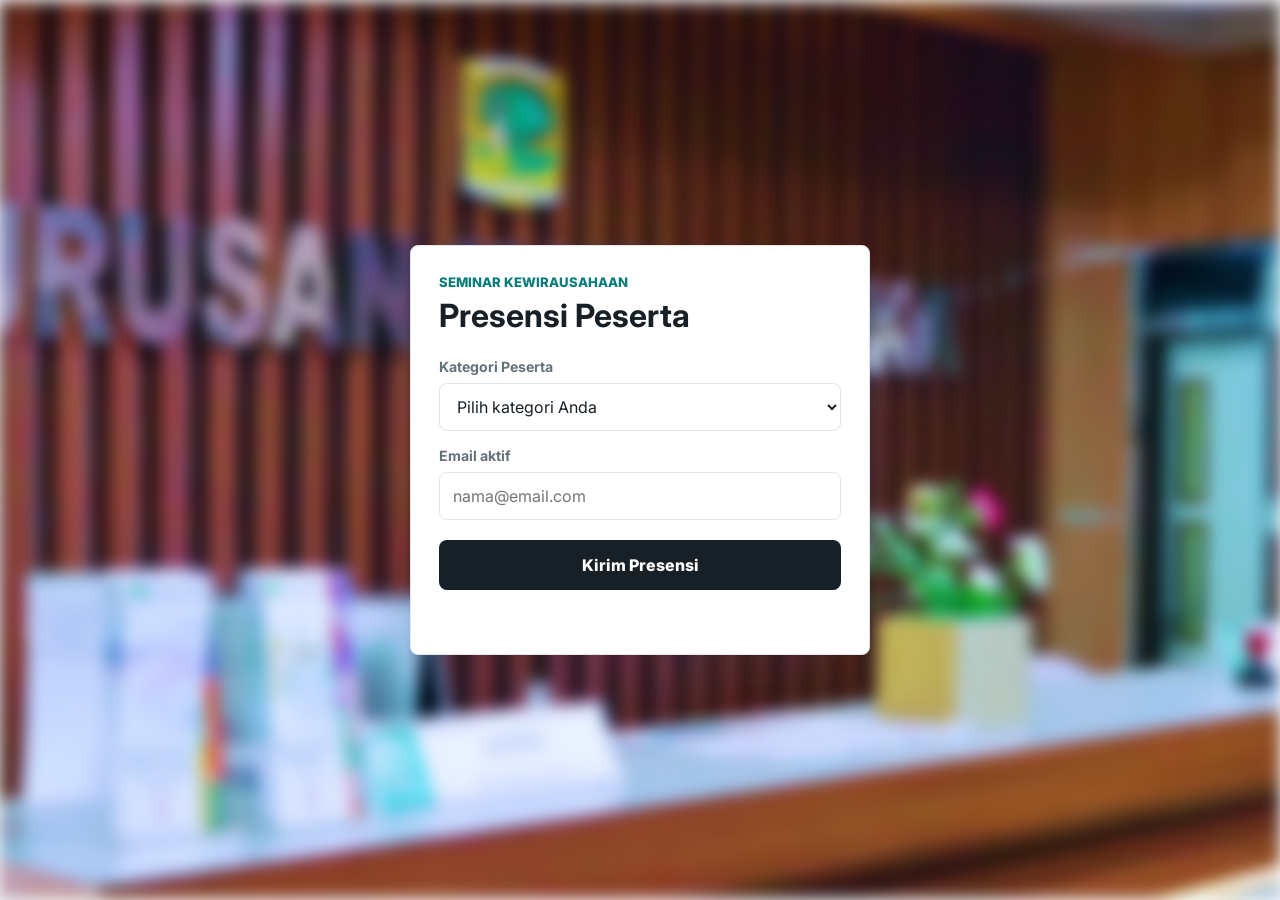
<file: index.html>
<!doctype html>
<html lang="id">
  <head>
    <meta charset="utf-8">
    <meta name="viewport" content="width=device-width, initial-scale=1">
    <title>Presensi Seminar Kewirausahaan</title>
    <meta name="description" content="Presensi peserta seminar kewirausahaan.">
    <link rel="preconnect" href="https://fonts.googleapis.com">
    <link rel="preconnect" href="https://fonts.gstatic.com" crossorigin>
    <link
      href="https://fonts.googleapis.com/css2?family=Inter:wght@400;500;600;700;800&display=swap"
      rel="stylesheet"
    >
    <link rel="stylesheet" href="styles.css">
  </head>
  <body>
    <main class="page">
      <form class="attendance-card" id="attendanceForm">
        <header class="header">
          <p>Seminar Kewirausahaan</p>
          <h1>Presensi Peserta</h1>
        </header>

        <label class="field">
          <span>Kategori Peserta</span>
          <select id="participantType" name="participantType" required>
            <option value="">Pilih kategori Anda</option>
            <option value="mahasiswa">Mahasiswa Kewirausahaan</option>
            <option value="umum">Peserta Umum</option>
          </select>
        </label>

        <!-- Section for Mahasiswa Kewirausahaan -->
        <div id="mahasiswaSection" class="form-section" style="display: none;">
          <label class="field">
            <span>Kelas</span>
            <select id="className" name="institution" required>
              <option value="">Pilih kelas</option>
            </select>
          </label>

          <label class="field">
            <span>Nama</span>
            <select id="fullName" name="fullName" required disabled>
              <option value="">Pilih kelas dulu</option>
            </select>
          </label>

          <label class="field">
            <span>NIM</span>
            <input id="studentId" name="studentId" type="text" readonly placeholder="Terisi otomatis">
          </label>
        </div>

        <!-- Section for Umum -->
        <div id="umumSection" class="form-section" style="display: none;">
          <label class="field">
            <span>Peserta terdaftar</span>
            <select id="umumName" name="umumName" disabled>
              <option value="">Pilih nama Anda</option>
            </select>
          </label>
          <label class="field">
            <span>Nama</span>
            <input id="nameManual" name="nameManual" type="text" placeholder="Masukkan nama lengkap">
          </label>

          <label class="field">
            <span>NIM / No. Identitas</span>
            <input id="nimManual" name="nimManual" type="text" placeholder="Masukkan NIM atau no. identitas">
          </label>
        </div>

        <label class="field">
          <span>Email aktif</span>
          <input
            id="email"
            name="email"
            type="email"
            autocomplete="email"
            placeholder="nama@email.com"
            required
          >
        </label>

        <div class="info-box" id="certInfoBox" style="display: none;">
          <p id="certInfoText"></p>
        </div>

        <button class="submit-button" type="submit">Kirim Presensi</button>
        <p class="status" id="formStatus" role="status" aria-live="polite"></p>
      </form>
    </main>

    <script src="script.js?v=restore-v4-1"></script>
  </body>
</html>
</file>
<file: styles.css>
:root {
  color-scheme: light;
  --bg: #f6f7f9;
  --card: #ffffff;
  --text: #172026;
  --muted: #66727a;
  --line: #dfe5e8;
  --focus: #087d7a;
  --button: #172026;
  --button-hover: #2b3941;
  --error: #b33a2b;
  --success: #087d7a;
}

* {
  box-sizing: border-box;
}

body {
  min-height: 100vh;
  margin: 0;
  font-family: Inter, system-ui, -apple-system, BlinkMacSystemFont, "Segoe UI", sans-serif;
  color: var(--text);
  background-color: var(--bg);
  position: relative;
}

body::before {
  content: '';
  position: fixed;
  top: 0;
  left: 0;
  width: 100%;
  height: 100%;
  background-image: url('assets/Bg_DMSD.png');
  background-attachment: fixed;
  background-position: center;
  background-size: cover;
  filter: blur(8px);
  z-index: -1;
}

button,
input,
select {
  font: inherit;
}

.page {
  min-height: 100vh;
  display: grid;
  place-items: center;
  padding: 28px 16px;
}

.attendance-card {
  width: min(100%, 460px);
  padding: 28px;
  border: 1px solid var(--line);
  border-radius: 8px;
  background: var(--card);
  box-shadow: 0 18px 45px rgba(23, 32, 38, 0.08);
}

.header {
  margin-bottom: 24px;
}

.header p {
  margin: 0 0 8px;
  color: var(--focus);
  font-size: 0.82rem;
  font-weight: 800;
  text-transform: uppercase;
  letter-spacing: 0;
}

.header h1 {
  margin: 0;
  font-size: 2rem;
  line-height: 1.1;
  letter-spacing: 0;
}

.field {
  display: grid;
  gap: 8px;
  margin-bottom: 16px;
}

.field span {
  color: var(--muted);
  font-size: 0.88rem;
  font-weight: 700;
}

.field input,
.field select {
  width: 100%;
  min-height: 48px;
  border: 1px solid var(--line);
  border-radius: 8px;
  padding: 0 13px;
  color: var(--text);
  background: #fff;
  outline: none;
  transition: border-color 160ms ease, box-shadow 160ms ease;
}

.field input:focus,
.field select:focus {
  border-color: var(--focus);
  box-shadow: 0 0 0 4px rgba(8, 125, 122, 0.12);
}

.field input[readonly],
.field select:disabled {
  color: var(--muted);
  background: #f4f6f7;
}

.submit-button {
  width: 100%;
  min-height: 50px;
  margin-top: 4px;
  border: 0;
  border-radius: 8px;
  color: #fff;
  background: var(--button);
  font-weight: 800;
  cursor: pointer;
  transition: background 160ms ease, transform 160ms ease;
}

.submit-button:hover {
  background: var(--button-hover);
  transform: translateY(-1px);
}

.submit-button:disabled {
  cursor: wait;
  opacity: 0.7;
  transform: none;
}

.status {
  min-height: 22px;
  margin: 14px 0 0;
  color: var(--muted);
  font-size: 0.9rem;
  line-height: 1.5;
}

.status.is-success {
  color: var(--success);
  font-weight: 700;
}

.status.is-error {
  color: var(--error);
  font-weight: 700;
}

.form-section {
  animation: fadeIn 200ms ease;
}

@keyframes fadeIn {
  from {
    opacity: 0;
  }
  to {
    opacity: 1;
  }
}

.info-box {
  margin: 16px 0;
  padding: 12px 14px;
  border-radius: 8px;
  background: #eff8f7;
  border-left: 4px solid var(--focus);
  color: var(--text);
  font-size: 0.9rem;
  line-height: 1.5;
}

.info-box p {
  margin: 0;
}

.info-box strong {
  color: var(--focus);
  font-weight: 700;
}

@media (max-width: 420px) {
  .attendance-card {
    padding: 22px;
  }

  .header h1 {
    font-size: 1.75rem;
  }
}
</file>
